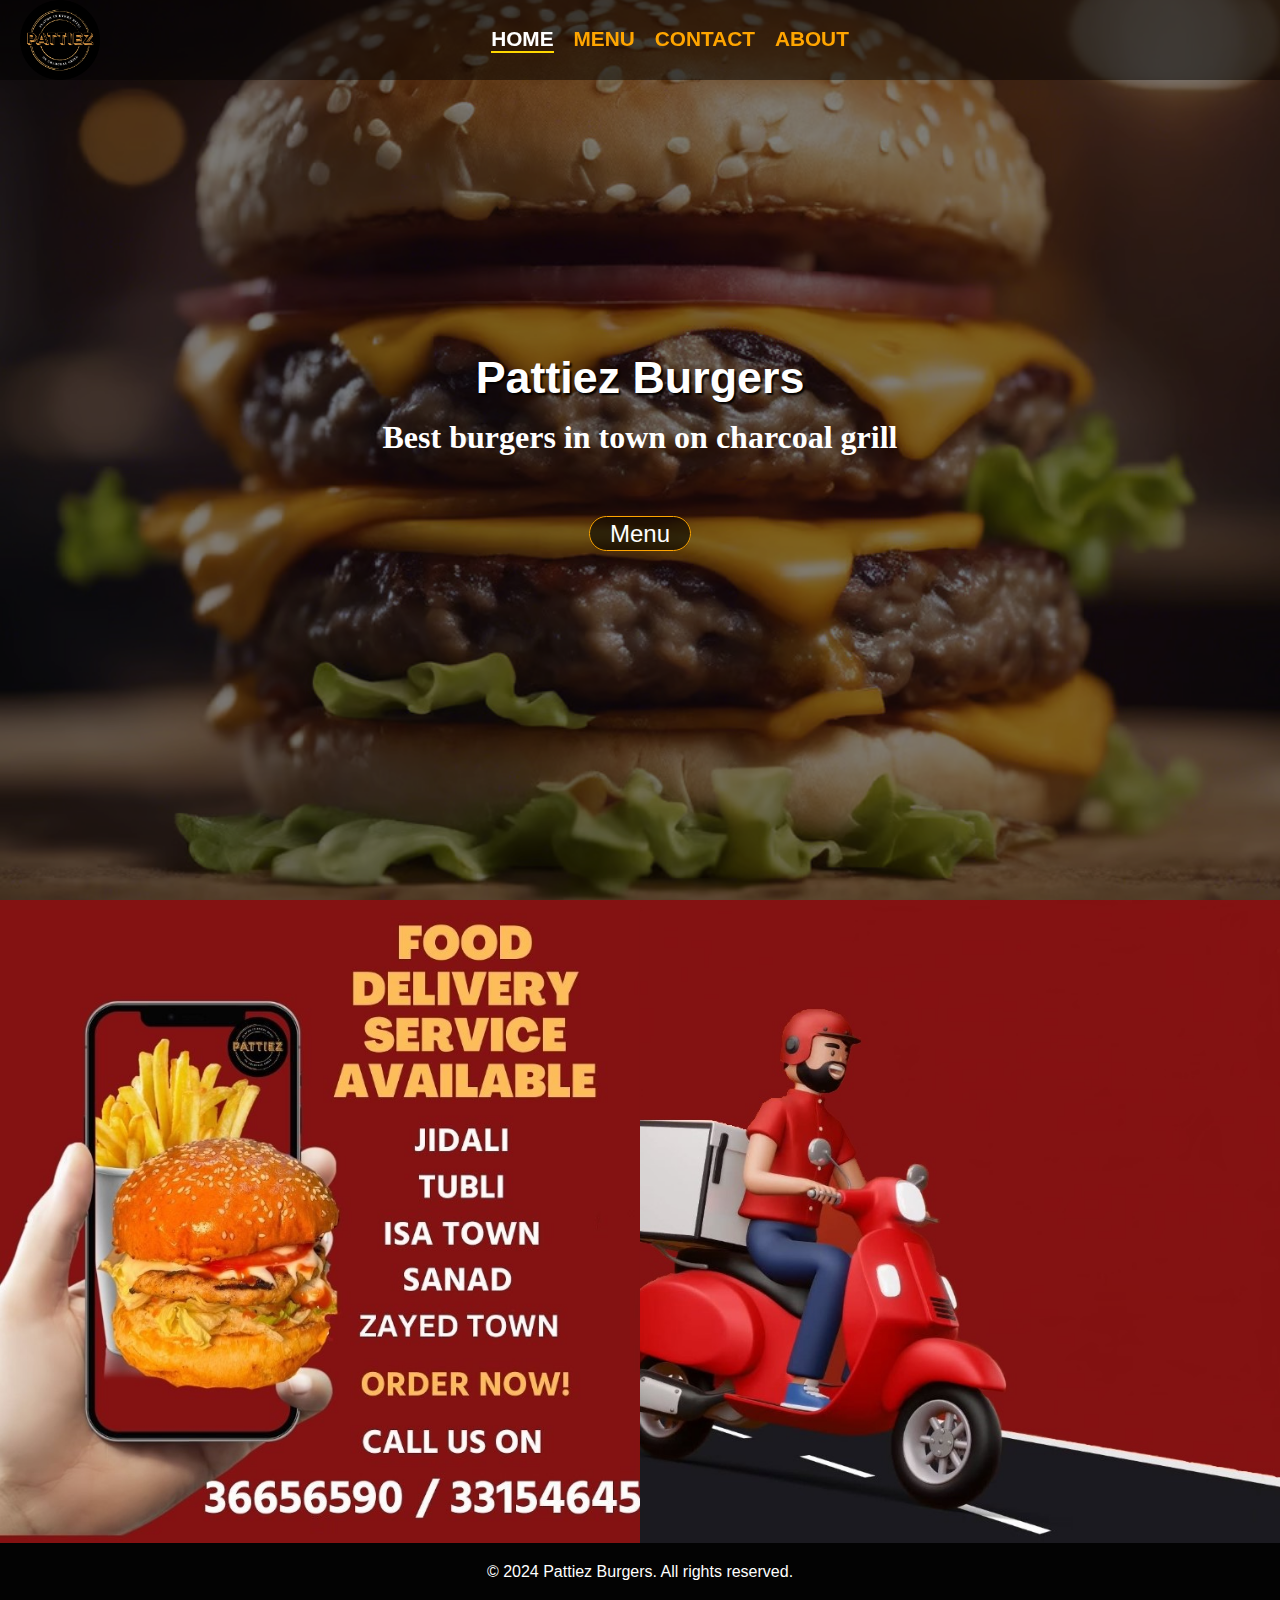
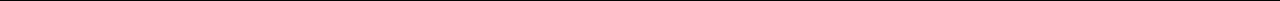
<file: index.html>
<!DOCTYPE html>
<html lang="en">

<head>
    <meta charset="UTF-8">
    <meta name="viewport" content="width=device-width, initial-scale=1.0">
    <title>Pattiez Burgers</title>
    <link rel="icon" href="images/logo.png" />
    <link rel="stylesheet" href="styles.css" />
    <link rel="stylesheet" href="https://cdnjs.cloudflare.com/ajax/libs/font-awesome/6.6.0/css/all.min.css" integrity="sha512-Kc323vGBEqzTmouAECnVceyQqyqdsSiqLQISBL29aUW4U/M7pSPA/gEUZQqv1cwx4OnYxTxve5UMg5GT6L4JJg==" crossorigin="anonymous" referrerpolicy="no-referrer" />
</head>

<body>
    <header>
        <nav>
            <img src="images/logo.png" alt="Pattiez Logo" class="logo">
            <ul>
                <li><a href="index.html" class="active">HOME</a></li>
                <li><a href="menu.html">MENU</a></li>
                <li><a href="contact.html">CONTACT</a></li>
                <li><a href="about.html">ABOUT</a></li>
            </ul>
            <aside class="social-icons">
                <a class="fa-brands fa-instagram" href="https://www.instagram.com/pattiez.bh/" target="_blank"></a>
                <a class="fa-brands fa-tiktok" href="https://www.tiktok.com/@pattiez.bh" target="_blank"></a>
            </aside>
        </nav>
    </header>

    <main class="main-index">
        <section id="hero">
            <article id="hero_content">
                <h1>Pattiez Burgers</h1>
                <h2>Best burgers in town on charcoal grill</h2>
                <a href="menu.html">Menu</a>
            </article>
        </section>
        <img src="images/delivery.jpg" alt="delivery" class="delivery">
        <img src="images/delivery2.jpg" alt="delivery" class="delivery">
    </main>

    <footer>
        <p>© 2024 Pattiez Burgers. All rights reserved.</p>
    </footer>

</body>

</html>
</file>
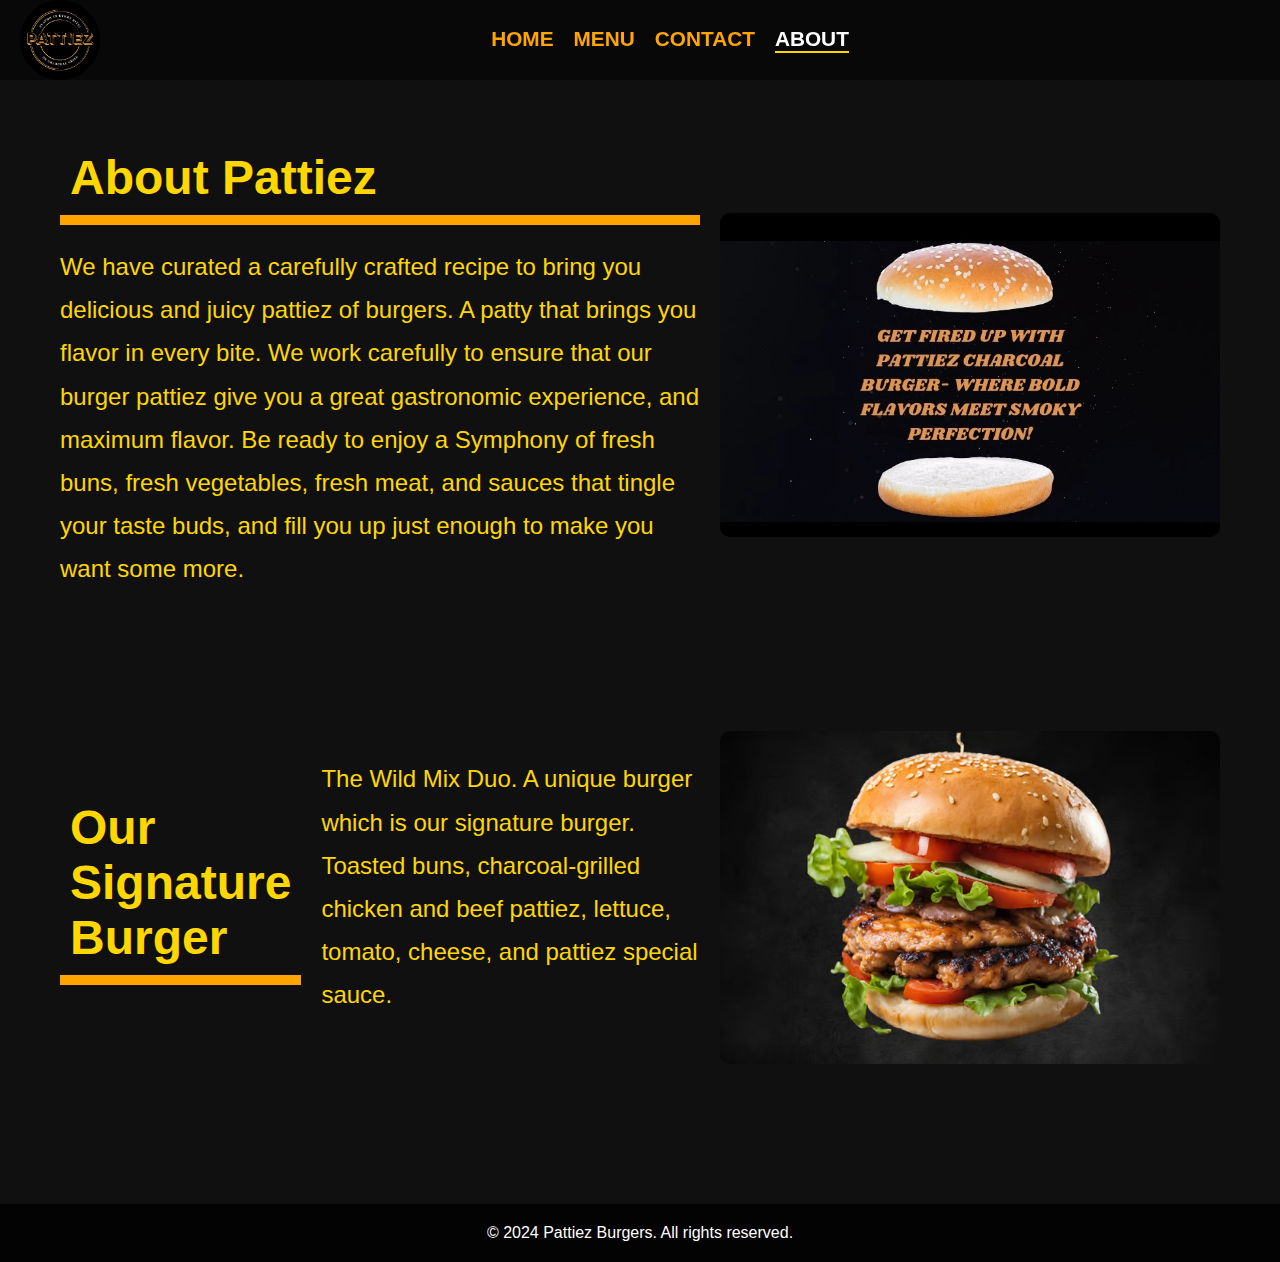
<file: about.html>
<!DOCTYPE html>
<html lang="en">

<head>
    <meta charset="UTF-8">
    <meta name="viewport" content="width=device-width, initial-scale=1.0">
    <title>About Us</title>
    <link rel="icon" href="images/logo.png">
    <link rel="stylesheet" href="styles.css">
    <link rel="stylesheet" href="https://cdnjs.cloudflare.com/ajax/libs/font-awesome/6.6.0/css/all.min.css" integrity="sha512-Kc323vGBEqzTmouAECnVceyQqyqdsSiqLQISBL29aUW4U/M7pSPA/gEUZQqv1cwx4OnYxTxve5UMg5GT6L4JJg==" crossorigin="anonymous" referrerpolicy="no-referrer">
</head>

<body>
    <header>
        <nav>
            <img src="images/logo.png" alt="Pattiez Logo" class="logo">
            <ul class="nav-links">
                <li><a href="index.html">HOME</a></li>
                <li><a href="menu.html">MENU</a></li>
                <li><a href="contact.html">CONTACT</a></li>
                <li><a href="about.html" class="active">ABOUT</a></li>
            </ul>
            <aside class="social-icons">
                <a class="fa-brands fa-instagram" href="https://www.instagram.com/pattiez.bh/" target="_blank"></a>
                <a class="fa-brands fa-tiktok" href="https://www.tiktok.com/@pattiez.bh" target="_blank"></a>
            </aside>
        </nav>
    </header>

    <main class="about-main">
        <section class="about-section">
            <article>
                <h2 class="about-title">About Pattiez</h2>
                <p class="about-text">
                    We have curated a carefully crafted recipe to bring you delicious and juicy pattiez of burgers.
                    A patty that brings you flavor in every bite. We work carefully to ensure that our burger pattiez give you a great gastronomic experience,
                    and maximum flavor. Be ready to enjoy a Symphony of fresh buns, fresh vegetables,
                    fresh meat, and sauces that tingle your taste buds, and fill you up just enough to make you want some more.
                </p>
            </article>
            <img src="images/About.jpg" alt="Description of Pattiez" class="about-image">
        </section>

        <section class="about-section">
            <h1 class="about-title">Our Signature Burger</h1>
            <p class="about-text">
                The Wild Mix Duo. A unique burger which is our signature burger. Toasted buns, charcoal-grilled chicken and beef pattiez,
                lettuce, tomato, cheese, and pattiez special sauce.
            </p>
            <img src="images/WildMixDuo.jpg" alt="Signature Burger" class="about-image">
        </section>
    </main>

    <footer>
        <p>© 2024 Pattiez Burgers. All rights reserved.</p>
    </footer>
</body>
</html>
</file>
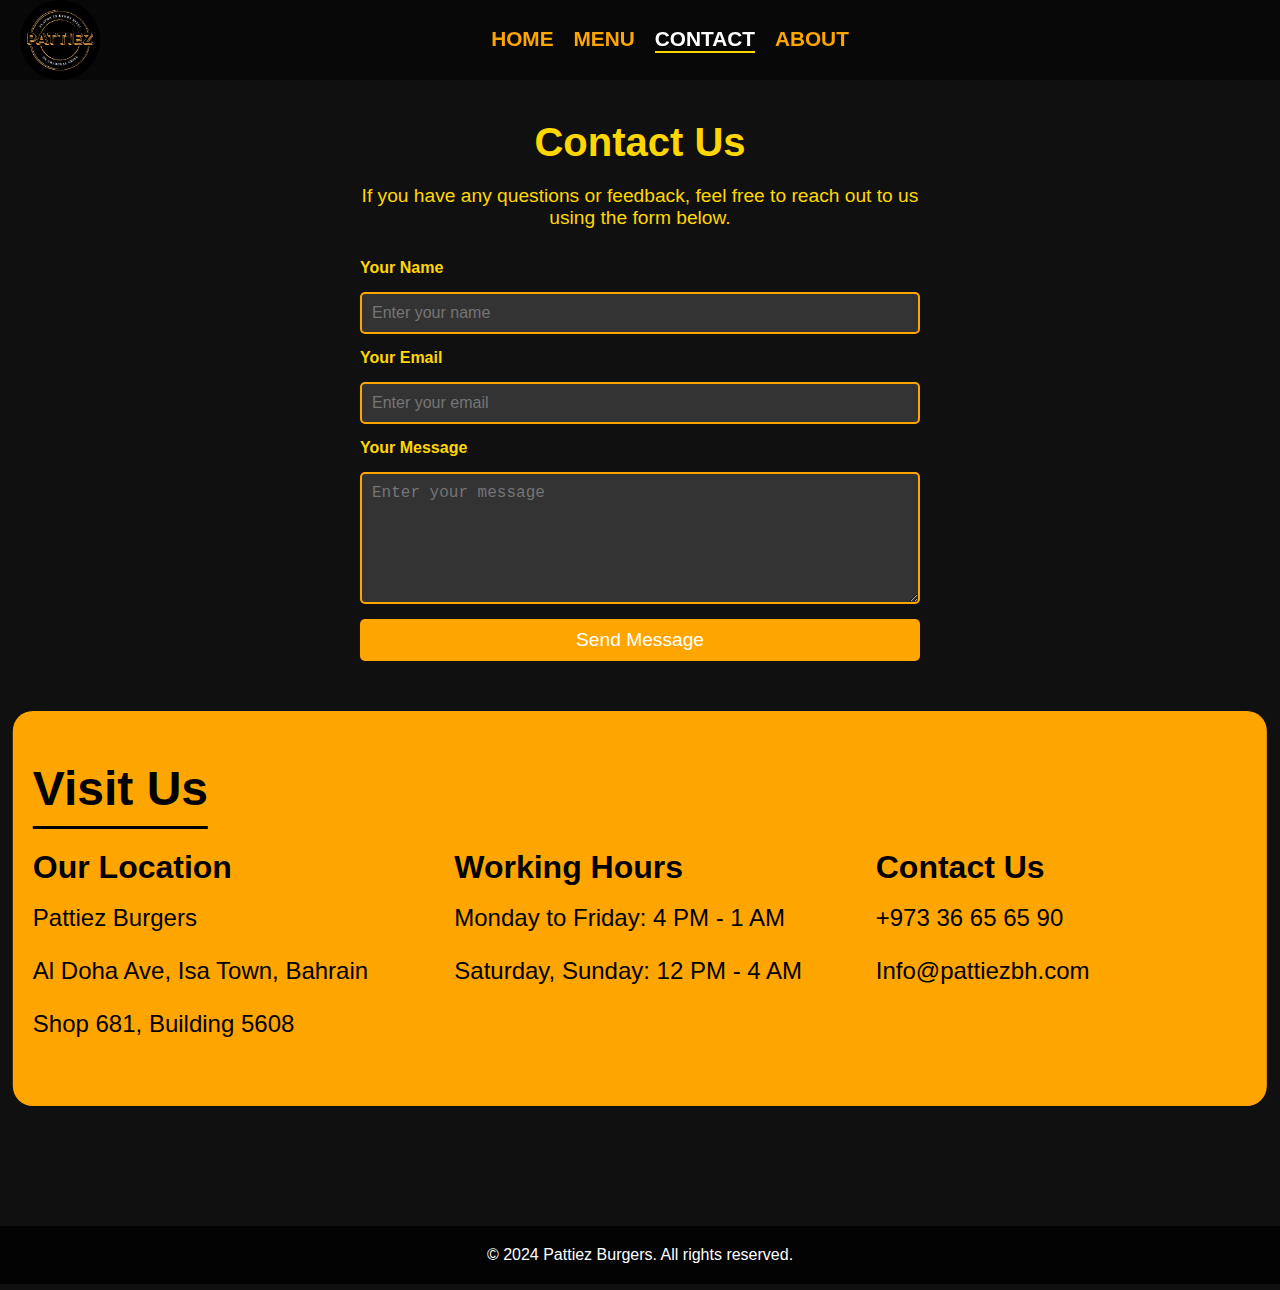
<file: contact.html>
<!DOCTYPE html>
<html lang="en">

<head>
    <meta charset="UTF-8">
    <meta name="viewport" content="width=device-width, initial-scale=1.0">
    <title>Contact Us</title>
    <link rel="icon" href="images/logo.png">
    <link rel="stylesheet" href="styles.css" />
    <link rel="stylesheet" href="https://cdnjs.cloudflare.com/ajax/libs/font-awesome/6.6.0/css/all.min.css" integrity="sha512-Kc323vGBEqzTmouAECnVceyQqyqdsSiqLQISBL29aUW4U/M7pSPA/gEUZQqv1cwx4OnYxTxve5UMg5GT6L4JJg==" crossorigin="anonymous" referrerpolicy="no-referrer" />
</head>

<body>
    <header>
        <nav>
            <img src="images/logo.png" alt="Pattiez Logo" class="logo">
            <ul>
                <li><a href="index.html">HOME</a></li>
                <li><a href="menu.html">MENU</a></li>
                <li><a href="contact.html" class="active">CONTACT</a></li>
                <li><a href="about.html">ABOUT</a></li>
            </ul>
            <aside class="social-icons">
                <a class="fa-brands fa-instagram" href="https://www.instagram.com/pattiez.bh/" target="_blank"></a>
                <a class="fa-brands fa-tiktok" href="https://www.tiktok.com/@pattiez.bh" target="_blank"></a>
            </aside>
        </nav>
    </header>

    <!-- Contact Us Section -->
    <main class="contact-us">
        <h1>Contact Us</h1>
        <p>If you have any questions or feedback, feel free to reach out to us using the form below.</p>

        <!-- Contact Form -->
        <form action="mailto:124115145@umail.ucc.ie" method="POST" enctype="text/plain" class="contact-form">
            <label for="name">Your Name</label>
            <input type="text" id="name" name="name" placeholder="Enter your name" required>

            <label for="email">Your Email</label>
            <input type="email" id="email" name="email" placeholder="Enter your email" required>

            <label for="message">Your Message</label>
            <textarea id="message" name="message" placeholder="Enter your message" rows="6" required></textarea>

            <button type="submit">Send Message</button>
        </form>

        <!-- Location and Timing Section -->
        <section class="location-timing">
            <h2>Visit Us</h2>
            <ul class="info">
                <li class="location">
                    <h3>Our Location</h3>
                    <p>Pattiez Burgers</p>
                    <p>Al Doha Ave, Isa Town, Bahrain</p>
                    <p>Shop 681, Building 5608</p>
                </li>
                <li class="timing">
                    <h3>Working Hours</h3>
                    <p>Monday to Friday: 4 PM - 1 AM</p>
                    <p>Saturday, Sunday: 12 PM - 4 AM</p>
                </li>
                <li class="details">
                    <h3>Contact Us</h3>
                    <p><a href="tel:+97336656590">+973 36 65 65 90</a></p>
                    <p><a href="mailto:info@pattiezbh.com">Info@pattiezbh.com</a></p>
                </li>
            </ul>
        </section>

    </main>

    <footer>
        <p>© 2024 Pattiez Burgers. All rights reserved.</p>
    </footer>

</body>
</html>
</file>
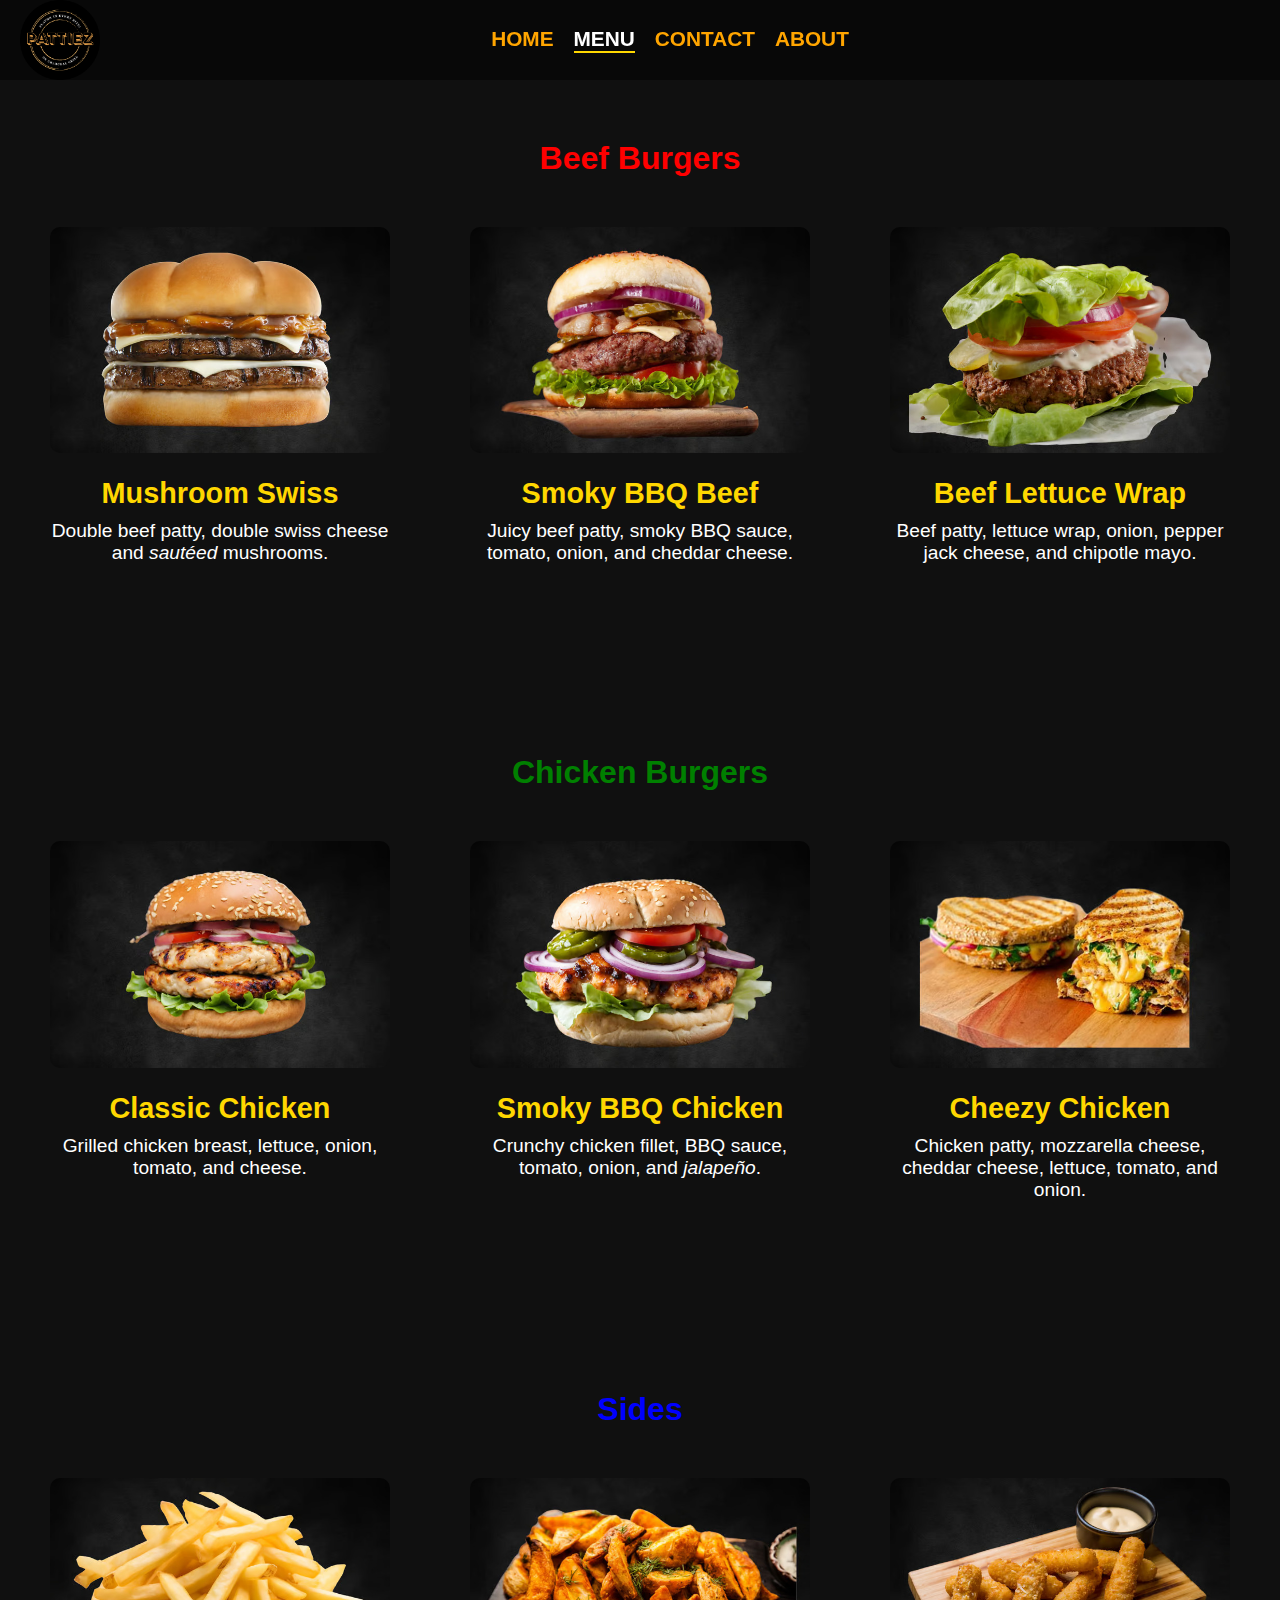
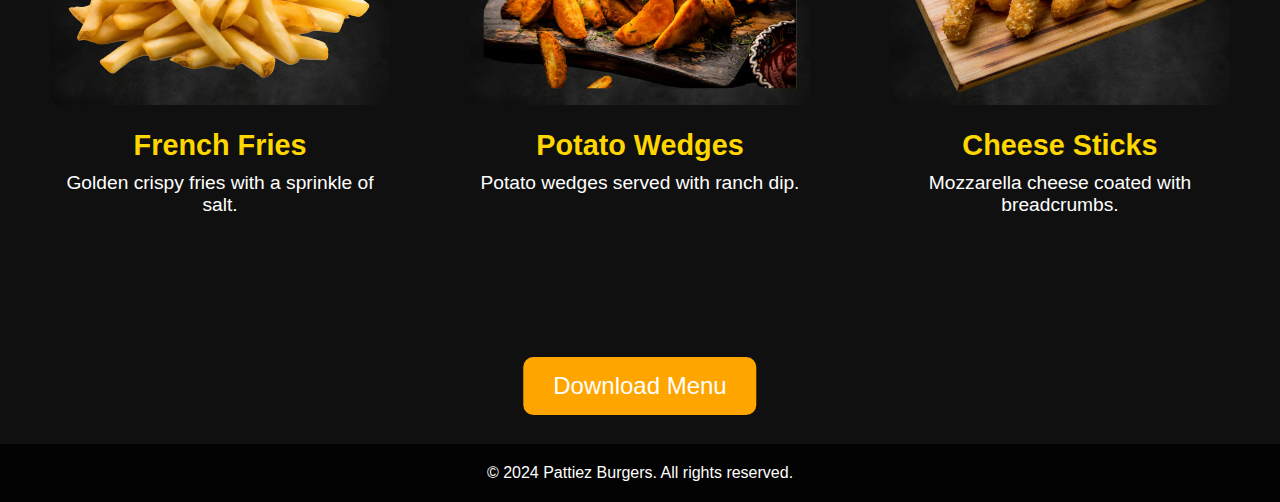
<file: menu.html>
<!DOCTYPE html>
<html lang="en">

<head>
    <meta charset="UTF-8">
    <meta name="viewport" content="width=device-width, initial-scale=1.0">
    <title>Menu</title>
    <link rel="icon" href="images/logo.png">
    <link rel="stylesheet" href="styles.css" />
    <link rel="stylesheet" href="https://cdnjs.cloudflare.com/ajax/libs/font-awesome/6.6.0/css/all.min.css" integrity="sha512-Kc323vGBEqzTmouAECnVceyQqyqdsSiqLQISBL29aUW4U/M7pSPA/gEUZQqv1cwx4OnYxTxve5UMg5GT6L4JJg==" crossorigin="anonymous" referrerpolicy="no-referrer" />
</head>

<body>
    <header>
        <nav>
            <img src="images/logo.png" alt="Pattiez Logo" class="logo">
            <ul>
                <li><a href="index.html">HOME</a></li>
                <li><a href="menu.html" class="active">MENU</a></li>
                <li><a href="contact.html">CONTACT</a></li>
                <li><a href="about.html">ABOUT</a></li>
            </ul>
            <aside class="social-icons">
                <a class="fa-brands fa-instagram" href="https://www.instagram.com/pattiez.bh/" target="_blank"></a>
                <a class="fa-brands fa-tiktok" href="https://www.tiktok.com/@pattiez.bh" target="_blank"></a>
            </aside>
        </nav>
    </header>

    <main>
         <!-- Beef Burgers Section -->
        <section class="menu-section">
            <h2 class="beef-header">Beef Burgers</h2>
            <ul class="menu-items">
                <li class="menu-item">
                    <img src="images/MushroomSwiss.jpg" alt="Beef Burger 1">
                    <h3>Mushroom Swiss</h3>
                    <p>Double beef patty, double swiss cheese and <i lang="fr">sautéed</i> mushrooms.</p>
                </li>
                <li class="menu-item">
                    <img src="images/BbqBeef.jpg" alt="Beef Burger 2">
                    <h3>Smoky BBQ Beef</h3>
                    <p>Juicy beef patty, smoky BBQ sauce, tomato, onion, and cheddar cheese.</p>
                </li>
                <li class="menu-item">
                    <img src="images/LettuceWrap.jpg" alt="Beef Burger 3">
                    <h3>Beef Lettuce Wrap</h3>
                    <p>Beef patty, lettuce wrap, onion, pepper jack cheese, and chipotle mayo.</p>
                </li>
            </ul>
        </section>

        <!-- Chicken Burgers Section -->
        <section class="menu-section">
            <h2 class="chicken-header">Chicken Burgers</h2>
            <ul class="menu-items">
                <li class="menu-item">
                    <img src="images/ClassicChicken.jpg" alt="Chicken Burger 1">
                    <h3>Classic Chicken</h3>
                    <p>Grilled chicken breast, lettuce, onion, tomato, and cheese.</p>
                </li>
                <li class="menu-item">
                    <img src="images/BbqChicken.jpg" alt="Chicken Burger 2">
                    <h3>Smoky BBQ Chicken</h3>
                    <p>Crunchy chicken fillet, BBQ sauce, tomato, onion, and <i lang="es">jalapeño</i>.</p>
                </li>
                <li class="menu-item">
                    <img src="images/CheezyChicken.jpg" alt="Chicken Burger 3">
                    <h3>Cheezy Chicken</h3>
                    <p>Chicken patty, mozzarella cheese, cheddar cheese, lettuce, tomato, and onion.</p>
                </li>
            </ul>
        </section>

        <!-- Sides Section -->
        <section class="menu-section">
            <h2 class="sides-header">Sides</h2>
            <ul class="menu-items">
                <li class="menu-item">
                    <img src="images/FrenchFries.jpg" alt="Fries">
                    <h3>French Fries</h3>
                    <p>Golden crispy fries with a sprinkle of salt.</p>
                </li>
                <li class="menu-item">
                    <img src="images/PotatoWedges.jpg" alt="Potato Wedges">
                    <h3>Potato Wedges</h3>
                    <p>Potato wedges served with ranch dip.</p>
                </li>
                <li class="menu-item">
                    <img src="images/CheeseSticks.jpg" alt="Cheese Sticks">
                    <h3>Cheese Sticks</h3>
                    <p>Mozzarella cheese coated with breadcrumbs.</p>
                </li>
            </ul>
        </section>

        <!-- Download Menu Section -->
        <section>
            <a href="assets/menu.pdf" class="full-menu" target="_blank">Download Menu</a>
        </section>
    </main>

    <footer>
        <p>© 2024 Pattiez Burgers. All rights reserved.</p>
    </footer>
</body>
</html>
</file>
<file: styles.css>
* {
    margin: 0;
    padding: 0;
    box-sizing: border-box;
}

:root {
    --primary-color: #ffd700;       /* Golden Color */
    --secondary-color: orange;
    --background-color: #101010;    /* Light black color */
    --text-color: white;
    --hover-color: grey;
}

body {
    font-family: Arial, sans-serif;
    background-color: var(--background-color); /* Making the bg light black */
    color: var(--primary-color);               /* Making the text golden */
    overflow-x: hidden;
}

/* Styling the header */
header {
    width: 100%;
    position: fixed;
    top: 0;
    z-index: 10;
}

nav {
    display: flex;
    align-items: center;
    justify-content: space-between;
    background: rgba(0, 0, 0, 0.5);
    padding: 0 20px;
}

.logo {
    width: 80px;
    height: auto;
}

nav ul {
    display: flex;
    gap: 20px;
}

ul li {
    list-style: none;
}

nav ul li a {
    text-decoration: none;
    color: var(--secondary-color);    /* Makes the nav orange colored */
    font-size: 1.3rem;
    font-weight: bold;
    position: relative;
}

nav ul li a:hover {
    color: var(--hover-color);      /* Hover color grey on the nav links */
}

nav ul li a::after {
    content: "";
    display: block;
    width: 0;
    height: 2px;
    background: var(--primary-color);
    transition: width 0.3s;
}

nav ul li a:hover::after {
    width: 100%;
}

/* Active */
.active {
    color: white;
}

.active::after {
    width: 100%;
}

/* Social icons */
.social-icons {
    display: flex;
    gap: 20px;
}

.social-icons a {
    font-size: 2.1rem;
    color: orange;
    text-decoration: none;
    transition: color 0.3s ease;
}

.social-icons a:hover {
    color: var(--hover-color);
}

/* Making the header responsive */
@media screen and (max-width: 768px) {
    .social-icons {
        display: none;
    }

    nav ul {
        gap: 10px;
    }

    .logo {
        width: 60px;
    }

    nav ul li a {
        font-size: 1rem;
    }
}

@media screen and (max-width: 400px) {
    nav {
        padding: 0 10px;
    }

    .logo {
        width: 50px;
    }

    nav ul li a {
        font-size: 0.8rem;
    }
}

/* Hero section */
#hero {
    position: relative;
    width: 100vw;
    height: 100vh;
    display: flex;
    justify-content: center;
    align-items: center;
    text-align: center;
    background-size: cover;
}

#hero::before {
    content: "";
    position: absolute;
    width: 100%;
    height: 100%;
    background-image: url(images/hero.jpeg);
    background-size: cover;
    background-position: center center;
    filter: brightness(50%);
}

#hero_content {
    position: absolute;
}

#hero_content h1 {
    color: var(--text-color);
    font-size: 2.8rem;
    text-shadow: 2px 2px 2px #000;
}

#hero_content h2 {
    color: var(--text-color);
    font-size: 2rem;
    font-family: cursive;
    margin-top: 1rem;
    margin-bottom: 4rem;
}

#hero_content a {
    color: var(--text-color);
    padding: 3px 20px;
    border: 1px solid orange;
    background: rgba(0, 0, 0, 0.6);
    font-size: 1.5rem;
    text-decoration: none;
    border-radius: 25px;
}

#hero_content a:hover {
    background: var(--secondary-color);;
}

@media screen and (max-width: 768px) {
    #hero_content h1 {
        font-size: 2rem;
    }
    #hero_content h2 {
        font-size: 1.5rem;
    }
    #hero_content a {
        font-size: 1.2rem;
        padding: 8px 16px;
    }
}

@media screen and (max-width: 400px) {
    #hero_content h1 {
        font-size: 1.5rem;
    }
    #hero_content h2 {
        font-size: 1.2rem;
    }
    #hero_content a {
        font-size: 1rem;
        padding: 6px 12px;
    }
}

/* Delivery picture */
.main-index {
    display: flex;
    flex-wrap: wrap; /* Allows wrapping on smaller screens */
}

.delivery {
    flex: 1 1 calc(50%); /* Each image takes 50% minus the gap */
    max-width: calc(50%); /* Ensures proper spacing */
    height: auto; /* Maintains aspect ratio */
    object-fit: cover; /* Ensures no distortion */
}

/* Media Query for Smaller Screens */
@media (max-width: 768px) {
    .delivery {
        flex: 1 1 100%; /* Each image takes full width on smaller screens */
        max-width: 100%;
    }

}


/* Menu Section Styling */
.menu-section {
    margin: 120px auto; /* Push below the header */
    padding: 20px;
    text-align: center;
}

.beef-header, .chicken-header, .sides-header {
    font-size: 2em;
    margin-bottom: 20px;
}

.beef-header {
    color: red;
}

.chicken-header {
    color: green;
}

.sides-header {
    color: blue;
}

.menu-items {
    display: flex; /* Makes the items align horizontally */
    gap: 20px; /* Space between the items */
    justify-content: space-around; /* Center the items horizontally */
    flex-wrap: wrap; /* Wrap items to the next line if necessary for smaller screens */
}

.menu-item {
    flex: 1 1 calc(30% - 20px);
    color: var(--text-color); /* Text color */
    padding: 20px; /* Space inside the box */
    margin: 10px; /* Space around the box */
    border-radius: 10px; /* Rounded corners */
    overflow: hidden; /* Prevents content overflow when zooming */
    transition: transform 0.3s ease, box-shadow 0.3s ease; /* Smooth hover effects */
    text-align: center; /* Center align text */
    width: 350px; /* Fixed width for consistent sizing */
}

.menu-item:hover {
    transform: scale(1.1); /* Zoom effect on hover */
    box-shadow: 0 8px 16px rgba(0, 0, 0, 0.4); /* Add shadow effect */
}

.menu-item img {
    width: 100%; /* Ensure images fit inside the box */
    border-radius: 10px; /* Matches the box corners */
    margin-bottom: 10px; /* Space between image and text */
}

.menu-item h3 {
    font-size: 1.8rem;
    margin: 10px 0;
    color: var(--primary-color);
}

.menu-item p {
    font-size: 1.2rem;
    color: var(--text-color);
;
}


@media (max-width: 768px) {
    .menu-item {
        flex: 1 1 100%;
        width: 100%; /* Make items full-width on smaller screens */
    }

    .menu-items {
        flex-direction: column;
        gap: 10px; /* Reduce gap on smaller screens */
    }
}

/* download menu button styling */
.full-menu {
    display: inline-block;
    text-align: center;
    font-size: 1.5rem;
    font-weight: 400;
    color: var(--text-color);
    background-color: var(--secondary-color);
    padding: 15px 30px;
    border: none;
    border-radius: 10px;
    text-decoration: none;
    transition: background-color 0.3s ease, transform 0.2s ease;
    position: relative;
    left: 50%;
    top: 50%;
    transform: translate(-50%, -50%);
}

.full-menu:hover {
    background-color: rgb(230, 161, 74);
    transform: translate(-50%, -50%) scale(1.1);
}


/* Contact Us Section */
.contact-us {
    max-width: 600px;
    margin: 100px auto;
    text-align: center;
    padding: 20px;
}

.contact-us h1 {
    font-size: 2.5rem;
    margin-bottom: 20px; /* Changed to 20 from 10 */
}

.contact-us p {
    font-size: 1.2rem;
    margin-bottom: 30px;
}

/* Contact Form */
.contact-form {
    display: flex;
    flex-direction: column;
    gap: 15px;
    margin-bottom: 50px; /* Extra */
}

.contact-form label {
    text-align: left;
    font-weight: bold;
}

.contact-form input,
.contact-form textarea {
    width: 100%;
    padding: 10px;
    border: 2px solid var(--secondary-color);
    border-radius: 5px;
    font-size: 1rem;
    background: #333;
    color: var(--text-color);
}

.contact-form button {
    background: var(--secondary-color);
    color: var(--text-color);
    padding: 10px;
    border: none;
    border-radius: 5px;
    font-size: 1.2rem;
    cursor: pointer;
    transition: background 0.3s ease;
}

.contact-form button:hover {
    background: rgb(230, 161, 74);
}

/* Location and Timing Section */
.location-timing {
    position: relative;
    width: 98vw; /* Ensures it spans the full width of the viewport */
    left: 50%; /* Aligns it correctly */
    transform: translateX(-50%); /* Centers the section horizontally */
    background-color: var(--secondary-color);
    color: black;
    padding: 50px 20px; /* Padding for internal spacing */
    text-align: left;
    box-sizing: border-box; /* Includes padding in the width calculation */
    border-radius: 20px;
}

.location-timing h2 {
    font-size: 3rem;
    font-weight: bold;
    margin-bottom: 20px;
    border-bottom: 3px solid black; /* Thin line below the header */
    display: inline-block;
    padding-bottom: 10px;
}

.info {
    display: flex;
    justify-content: space-between;
    align-items: flex-start;
    gap: 50px;
    flex-wrap: wrap; /* Stacks elements if screen width is too small */
}

.location, .timing, .details {
    flex: 1;
    min-width: 300px; /* Ensures readability on small screens */
}

.location h3, .timing h3, .details h3 {
    font-size: 2rem; /* Larger font size for section headings */
    font-weight: bold;
    margin-bottom: 10px;
}

.location p, .timing p, .details p {
    font-size: 1.5rem;
    line-height: 1.8;
    margin-bottom: 10px;
}

.details a {
    color: black;
    text-decoration: none;
}

.details a:hover {
    color: red;
}

@media screen and (max-width: 768px) {
    .location-timing {
        text-align: center;
    }

    .info {
        flex-direction: column; /* Stacks elements vertically */
        gap: 20px;
    }

    .location, .timing, .details {
        text-align: left;
    }

    .location p, .timing p, .details p {
        font-size: 1rem;
    }
}


/* About styling */
.about-main {
    padding: 20px;
    max-width: 1200px;
    margin: 0 auto;
}

.about-section {
    display: flex;
    align-items: center;
    gap: 20px;
    text-align: left;
    margin: 120px auto;
}

.about-title {
    font-size: 3rem; /* Increased font size for the title */
    color: var(--primary-color);
    margin-bottom: 20px;
    border-bottom: 10px solid var(--secondary-color);
    padding: 10px;
}

.about-text {
    font-size: 1.5rem; /* Increased font size for the paragraph */
    line-height: 1.8;
    margin-bottom: 20px;
}

.about-image {
    flex: 1;
    width: 100%;
    max-width: 500px;
    border-radius: 10px;
}

@media screen and (max-width: 1100px) {
    .about-section {
        flex-direction: column;
        text-align: center;
    }

    .about-image {
        margin: 20px auto;
    }
}

/* Footer styling */
footer {
    text-align: center;
    padding: 20px;
    background: rgba(0, 0, 0, 0.8);
    color: var(--text-color);
    font-size: 1em;
}
</file>
